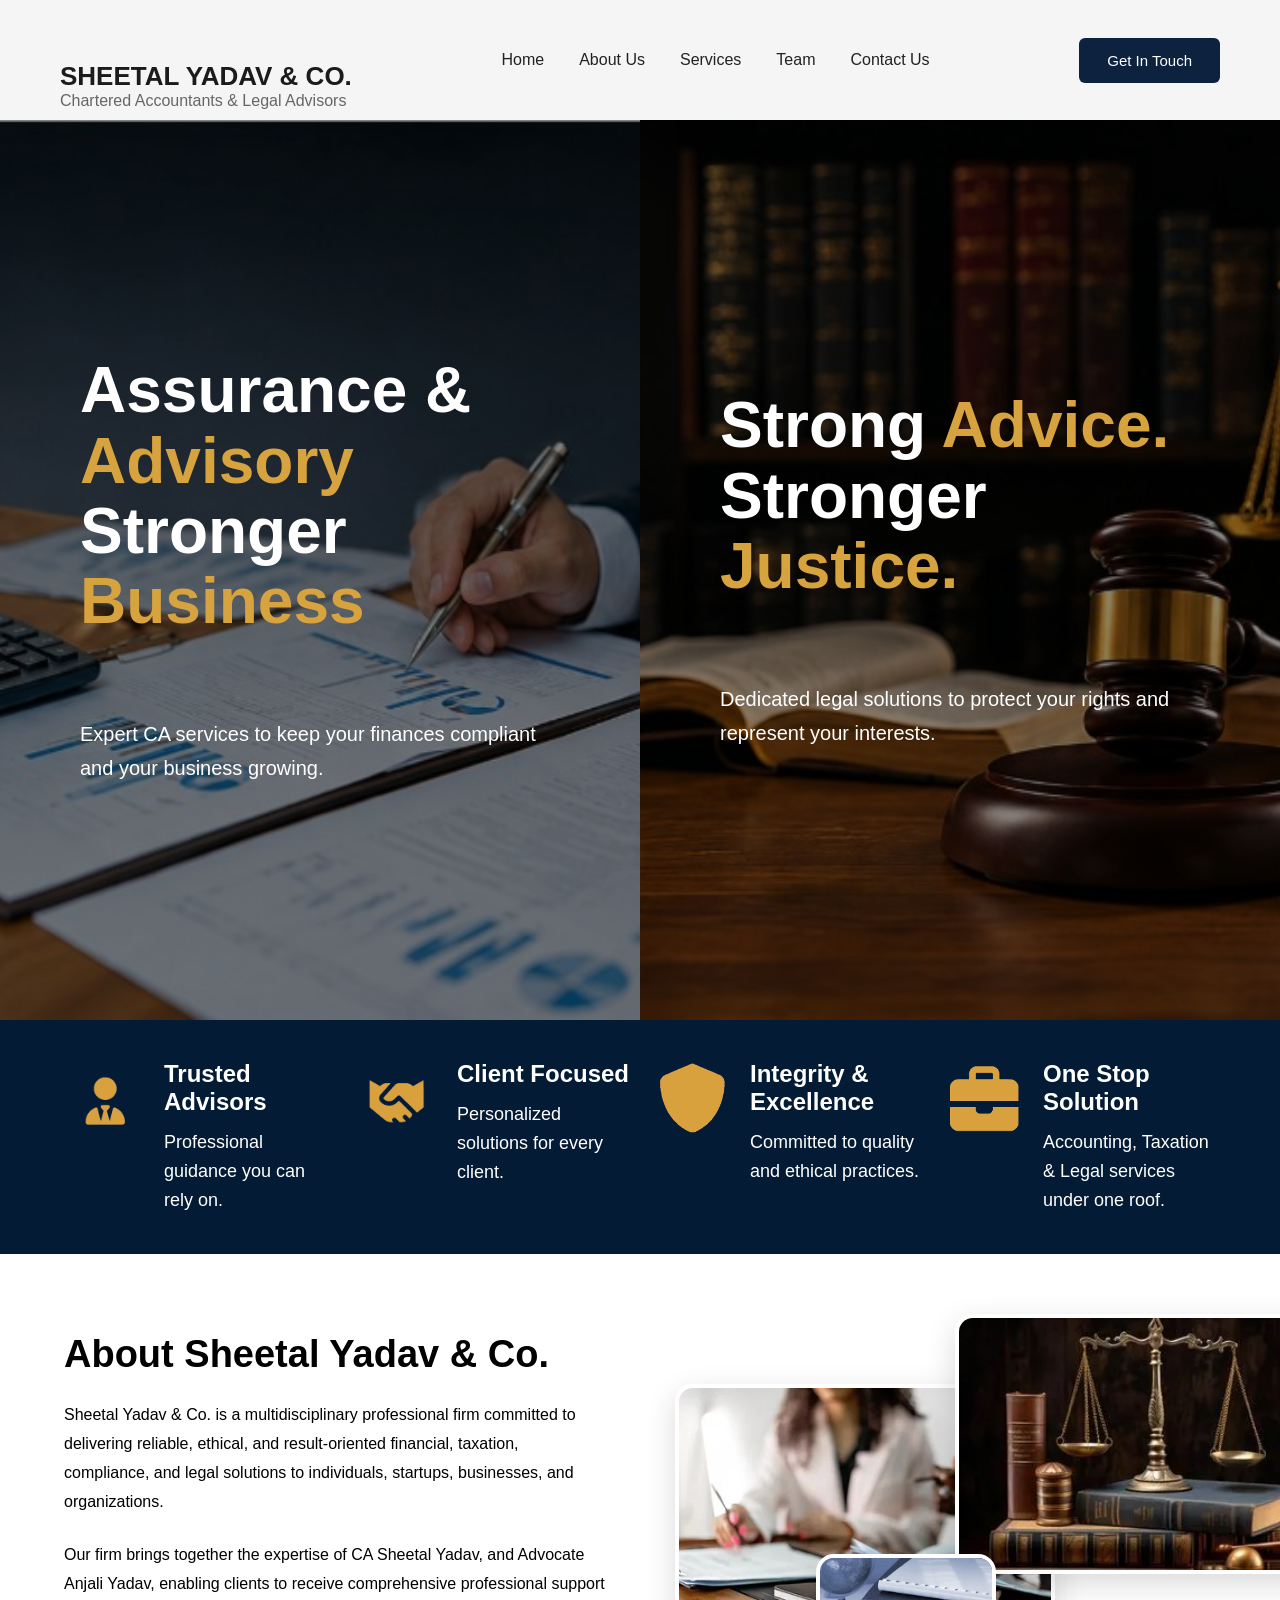
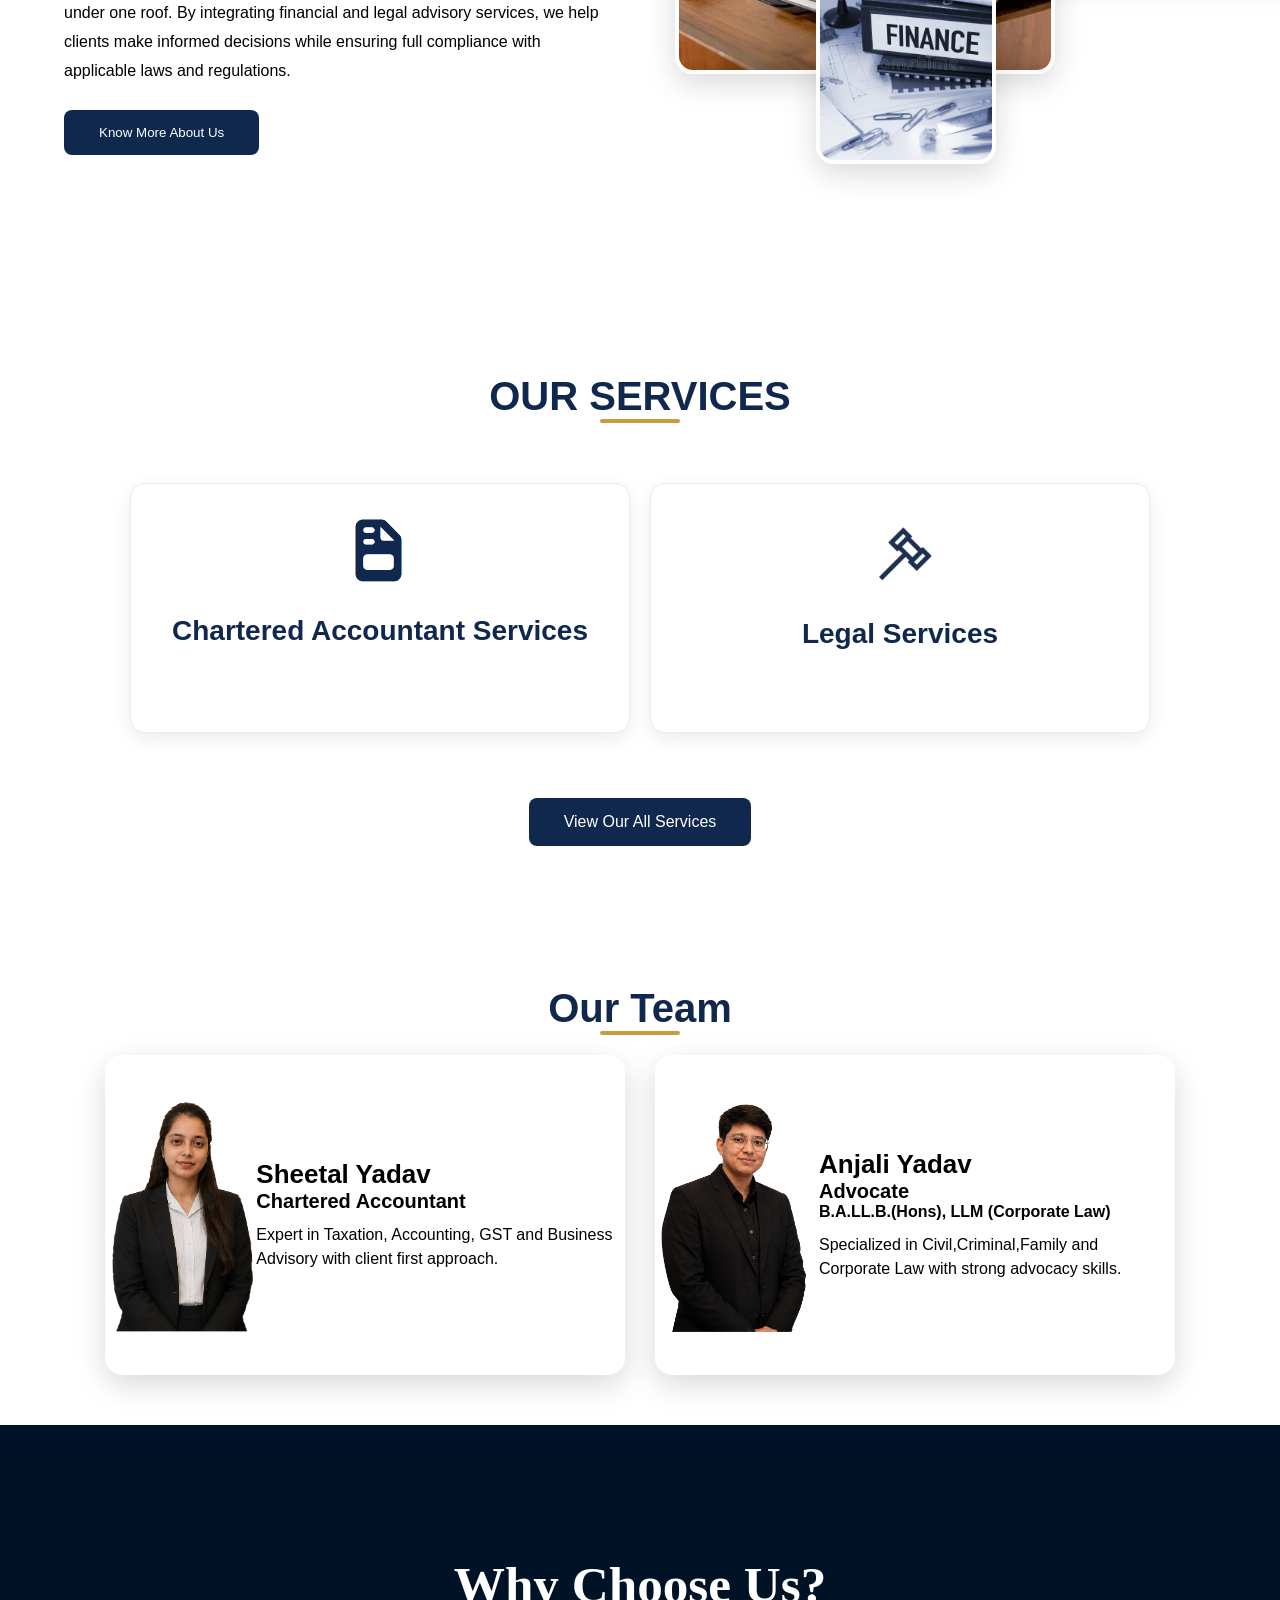
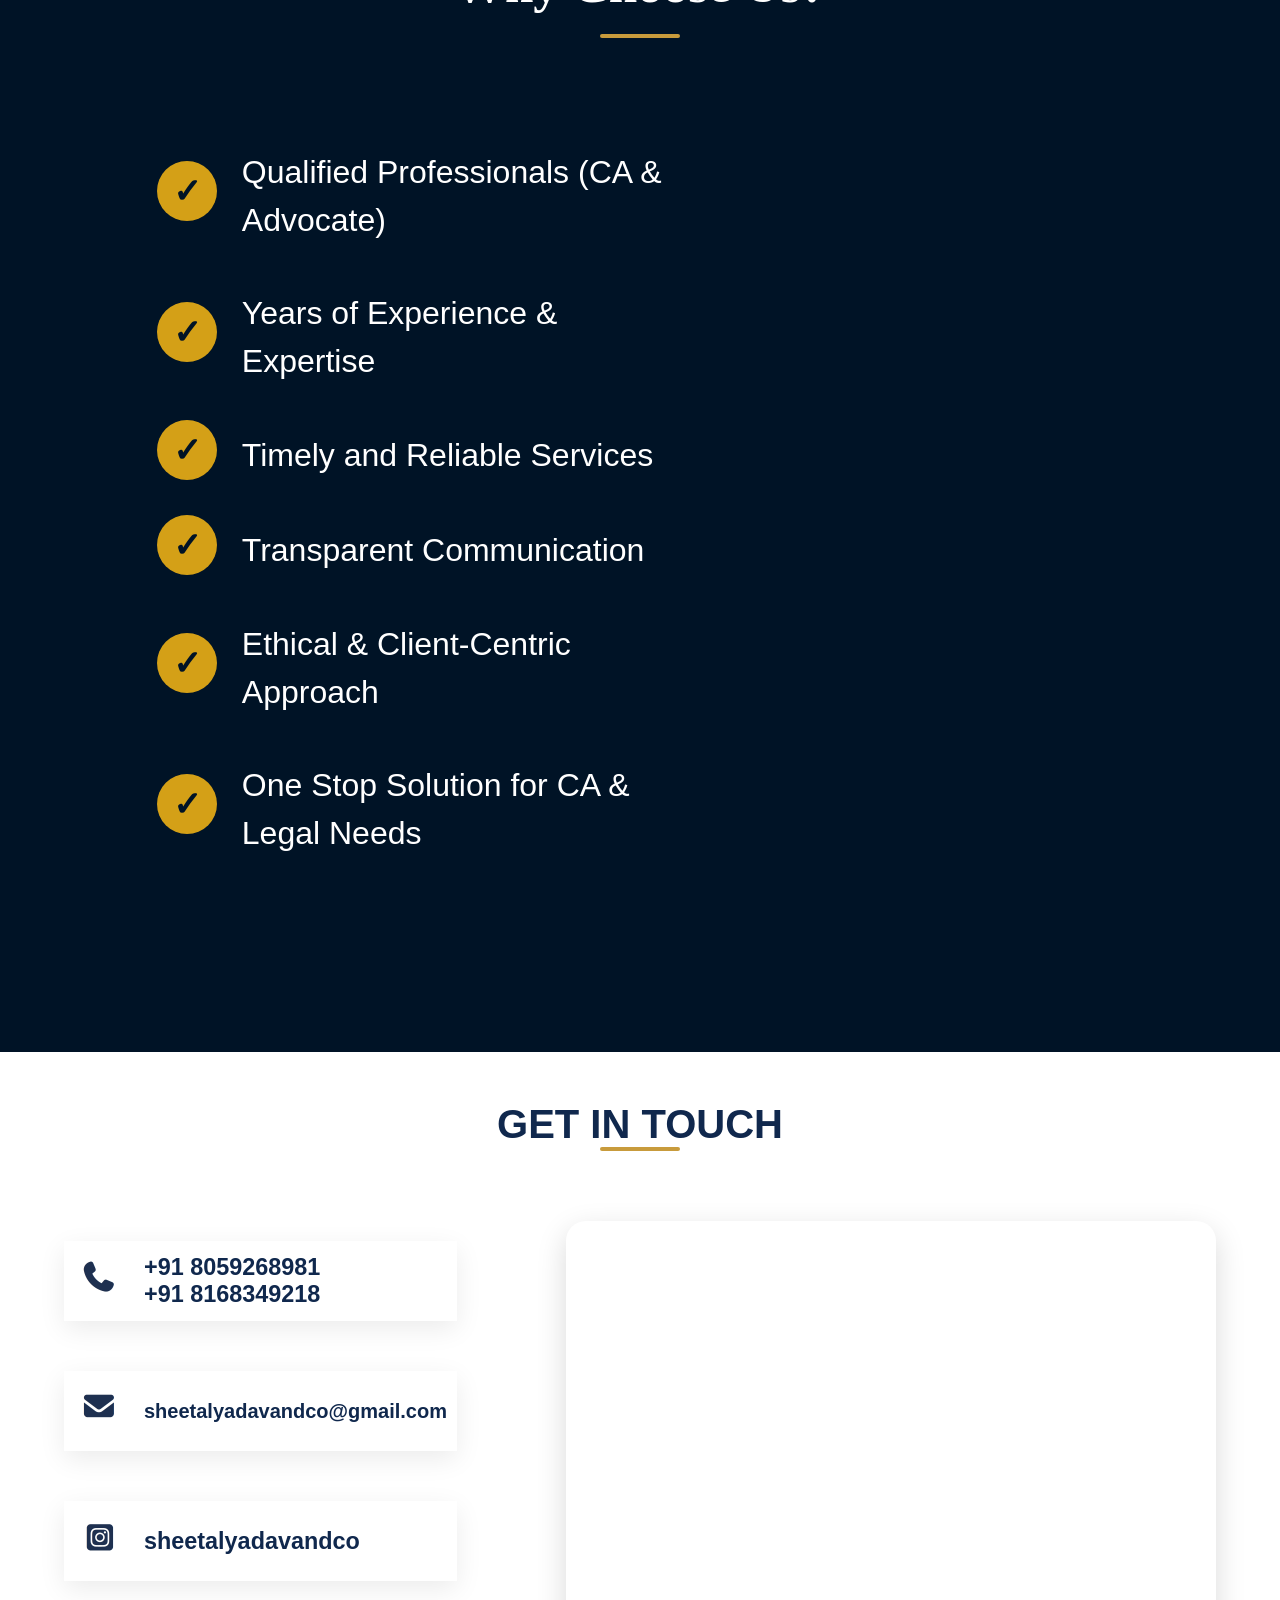
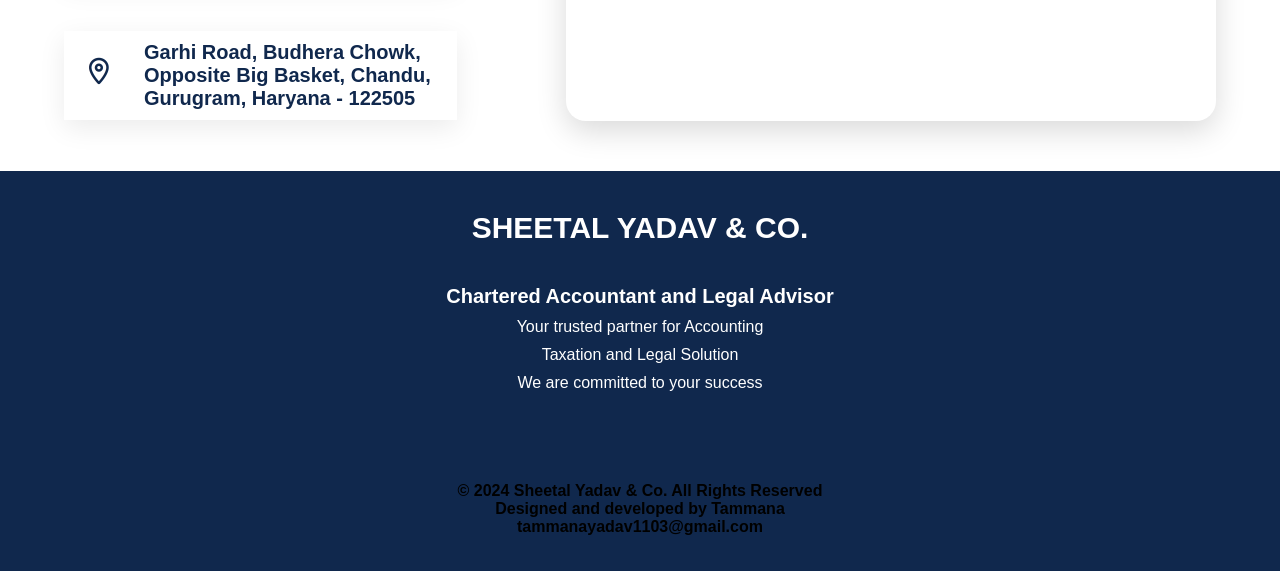
<file: index.html>
<!DOCTYPE html>
<html lang="en">
    <head>
        <meta charset="UTF-8">
        <meta name="viewport" content="width=device-width, initial-scale=1.0">
        <title>Sheetal Yadav & Co.
               CA nd legal firm in Gurugram, Haryana
        </title>
        <meta
        name="description"
        content="Professional Chartered Accountant and Legal Services including GST Registration, Income Tax Return Filing, Company Registration, Audit, Compliance, Consumer Disputes and Business Advisory."
        >
        <link rel="stylesheet" href="stylesheet.css">
    </head>
    <body>
        <header>


    <nav class="navbar">

        <div class="logo">
            <div class="logo-text">
                <h2>SHEETAL YADAV & CO.</h2>
                <p>Chartered Accountants & Legal Advisors</p>
            </div>
        </div>
        <ul class="nav-links">
            <li><a href="#home">Home</a></li>
            <li><a href="#about">About Us</a></li>
            <li><a href="#services">Services </a></li>
            <li><a href="#team">Team</a></li>
            <li><a href="#contact">Contact Us</a></li>
        </ul>
        <a href="#contact">
        <button class="contact-btn">
            Get In Touch
        </button>
        </a>

    </nav>


    <section class="hero">
    <div class="hero-left">
        <div class="overlay"></div>
        <div class="content">
            <h1>
                Assurance & <span>Advisory</span>
                Stronger <span>Business</span>
            </h1>
            <p>
                Expert CA services to keep your finances compliant and your
                business growing.
            </p>
        </div>
    </div>
    <div class="hero-right">
        <div class="overlay"></div>
        <div class="content">
            <h1>
                Strong <span>Advice.</span>
                Stronger <span>Justice.</span>
            </h1>
            <p>
                Dedicated legal solutions to protect your rights and represent
                your interests.
            </p>
        </div>
    </div>
</section>
<section class="features">
    <div class="feature">
        <img src="images/advisor.png">
        <div>
            <h3>Trusted Advisors</h3>
            <p>Professional guidance you can rely on.</p>
        </div>
    </div>
    <div class="feature">
        <img src="images/client.png">
        <div>
            <h3>Client Focused</h3>
            <p>Personalized solutions for every client.</p>
        </div>
    </div>
    <div class="feature">
        <img src="images/integrity.png">
        <div>
            <h3>Integrity & Excellence</h3>
            <p>Committed to quality and ethical practices.</p>
        </div>
    </div>
    <div class="feature">
        <img src="images/onestop.png">
        <div>
            <h3>One Stop Solution</h3>
            <p>Accounting, Taxation & Legal services under one roof.</p>
        </div>
    </div>
</section>
  



    <section id="about" class="aboutus">

    <div class="about-text">
        <h3>About Sheetal Yadav & Co.</h3>
        <p>Sheetal Yadav & Co. is a multidisciplinary professional firm committed to delivering reliable, ethical, and result-oriented financial, taxation, compliance, and legal solutions to individuals, startups, businesses, and organizations.</p>
        <p>Our firm brings together the expertise of CA Sheetal Yadav, and Advocate Anjali Yadav, enabling clients to receive comprehensive professional support under one roof. By integrating financial and legal advisory services, we help clients make informed decisions while ensuring full compliance with applicable laws and regulations.</p>
        <a href="about.html" alt="about page">
        <button>Know More About Us</button>
        </a>

    </div>

    <div class="cards-container">
    <div class=" card card1">
        <img src="images/card employee img.png" alt="">
    </div>
    <div class="card card2">
        <img src="images/card law img.png" alt="">
    </div>
    <div class="card card3">
        <img src="images/card finance img.png" alt="">
    </div>
    </section>
    


    <section id="services" class="services">
        <h2>OUR SERVICES</h2> 
        <div class="gold-line"></div>
    <div class="servicecard-container">
        <div class="service-card">
            <img src="images/gst.png" alt="GST Services">
            <h3>Chartered Accountant Services</h3>
        </div>
        <div class="service-card">
            <img src="images/legal.png" alt="Legal advisory">
            <h3>Legal Services</h3>
        </div>
        <a href="services.html" alt="services page">
        <button class="service-button">View Our All Services</button>
        </a>
    </div>
    </section>



    <section id="team" class="ourteam">
        <h2>Our Team</h2>
        <div class="gold-line"></div>
        <div class="team-container">
            <div class="team-card">
                <img src="images/sheetalsticker.png" alt="sheetal">
                <div class="team-info">
                    <h3>Sheetal Yadav</h3>
                    <h4 class="ca">Chartered Accountant</h4>
                    <p>Expert in Taxation, Accounting, GST and Business Advisory with client first approach.</p>
                </div>
            </div>
            <div class="team-card">
                <img src="images/anjalisticker.png" alt="Anjali">
                <div class="team-info">
                    <h3>Anjali Yadav</h3>
                    <h4>Advocate</h4>
                    <h5>B.A.LL.B.(Hons), LLM (Corporate Law)</h5>
                    <p>Specialized in Civil,Criminal,Family and Corporate Law with strong advocacy skills.</p>
                </div>
            </div>
        </div>
    </section>


      <section class="why-choose-us">

    <h2 class="section-title">Why Choose Us?</h2>

    <div class="gold-line"></div>

    <div class="content">

        <div class="left">

            <div class="item">
                <div class="icon">✓</div>
                <p>Qualified Professionals (CA & Advocate)</p>
            </div>

            <div class="item">
                <div class="icon">✓</div>
                <p>Years of Experience & Expertise</p>
            </div>

            <div class="item">
                <div class="icon">✓</div>
                <p>Timely and Reliable Services</p>
            </div>

            <div class="item">
                <div class="icon">✓</div>
                <p>Transparent Communication</p>
            </div>

            <div class="item">
                <div class="icon">✓</div>
                <p>Ethical & Client-Centric Approach</p>
            </div>

            <div class="item">
                <div class="icon">✓</div>
                <p>One Stop Solution for CA & Legal Needs</p>
            </div>

        </div>

    </div>

</section>



    <section id="contact">
        <h2>GET IN TOUCH</h2>
        <div class="gold-line"></div>
    <section class="contactus">
        <div class="contact-container">
            <div class="contact-info">
            <img src="images/phone.png" alt="Phone">
            <div class="phone-numbers">
              <a href="tel:+918059268981">
              <h3>+91 8059268981</h3>
              </a>
              <a href="tel:+918168349218">
              <h3>+91 8168349218</h3>
             </a>
            </div>
            </div>
            <div class="contact-info">
                <a href="mailto:sheetalyadavandco@gmail.com">
                <img src="images/email.png" alt="email">
                <h3 class="contact-email">sheetalyadavandco@gmail.com</h3>
                </a>
            </div>
            <div class="contact-info">
                <a href="https://www.instagram.com/sheetalyadavandco/" target="_blank">
                <img src="images/instagram.png" alt="instagram">
                <h3>sheetalyadavandco</h3>
                </a>
            </div>
            <div class="contact-info">
                <a href="https://www.google.com/maps/place/Sheetal+Yadav+%26+Co./@28.4694348,76.9130127,17z/data=!3m1!4b1!4m6!3m5!1s0x390d1535e4105b29:0xaf938efd7ea2a444!8m2!3d28.4694348!4d76.9130127!16s%2Fg%2F11zbksq5yw!18m1!1e1?entry=ttu&g_ep=EgoyMDI2MDcyOS4wIKXMDSoASAFQAw%3D%3D" target="_blank">
                <img src="images/location.png" alt="location">
                <h3 class="contact-email">Garhi Road, Budhera Chowk, Opposite Big Basket, Chandu, Gurugram, Haryana - 122505</h3>
                </a>
            </div>
        </div>
        <div class="map">
                <iframe src="https://www.google.com/maps/embed?pb=!1m18!1m12!1m3!1d3507.335556810899!2d76.9104377738084!3d28.469439491471295!2m3!1f0!2f0!3f0!3m2!1i1024!2i768!4f13.1!3m3!1m2!1s0x390d1535e4105b29%3A0xaf938efd7ea2a444!2sSheetal%20Yadav%20%26%20Co.!5e0!3m2!1sen!2sin!4v1785090214910!5m2!1sen!2sin" 
                   width="600" 
                   height="450" s
                   tyle="border:0;" 
                   allowfullscreen="" 
                   loading="lazy" 
                   referrerpolicy="strict-origin-when-cross-origin">
            </iframe>
        </div>
    </section>
    </section>


    <section class="outro">
        <h3>SHEETAL YADAV & CO.</h3>
        <h4>Chartered Accountant and Legal Advisor</h4>
        <p>Your trusted partner for Accounting</p>
        <p>Taxation and Legal Solution</p>
        <p>We are committed to your success</p>
        <h5>© 2024 Sheetal Yadav & Co. All Rights Reserved<br>Designed and developed by Tammana<br> tammanayadav1103@gmail.com</h5>
    </section>
    </body>
</html>
</file>
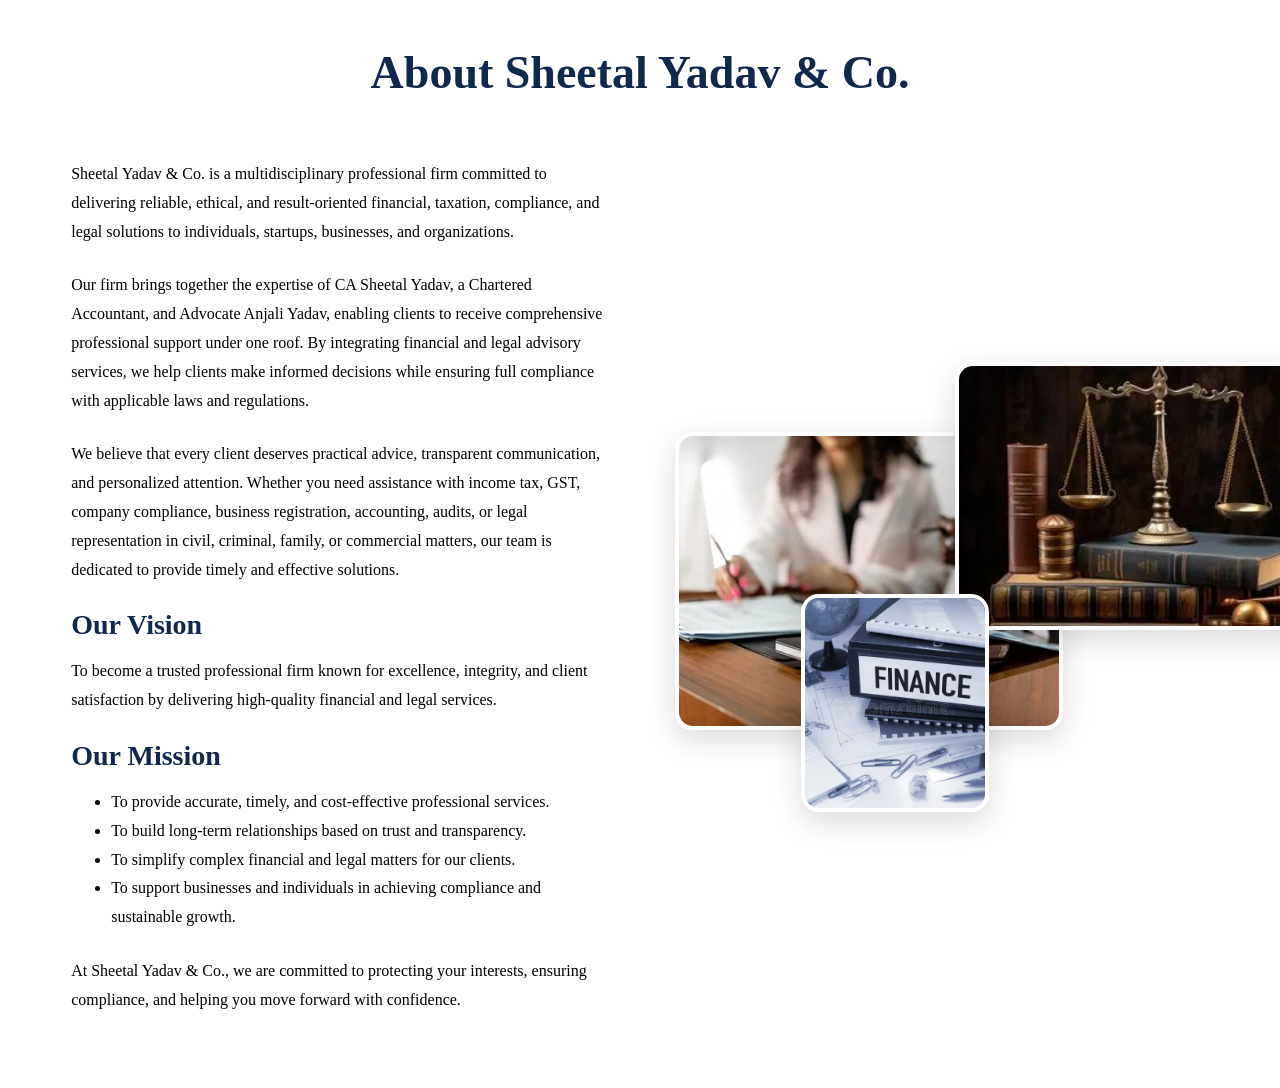
<file: about.html>
<!DOCTYPE html>
<html lang="en">
    <head>
        <meta charset="UTF-8">
        <meta name="viewport" content="width=device-width, initial-scale=1.0">
        <title>My Web Page</title>
        <style>
.aboutus{
    width:90%;
    margin:auto;
    padding:40px 0;
    display:flex;
    justify-content:space-between;
    align-items:center;
    gap:70px;
}
.about-text{
    flex:1;
}
.about-text h2{
    font-size: 28px;
    margin-bottom: 2px;
    color: #10284d;
}
.heading h3{
    font-size:46px;
    margin-bottom: 5px;
    text-align: center;
    color: #10284d;
}
.list{
    font-size:16px;
    line-height:1.8;
    margin-bottom:25px;
}
.about-text p{
    font-size:16px;
    line-height:1.8;
    margin-bottom:25px;
}
.cards-container{
    position:relative;
    flex:1;
    max-width:760px;
    height:500px;
    margin-left:0;
}
.card{
    position:absolute;
    overflow:hidden;
    border-radius:18px;
    border:4px solid white;
    box-shadow:0 10px 30px rgba(0,0,0,.15);
}
.card img{
    width:100%;
    height:100%;
    object-fit:cover;
    display:block;
}
.card1{
    width:380px;
    height:290px;
    left:0;
    top:90px;
    z-index:1;
}
.card2{
    width:400px;
    height:260px;
    left:280px;
    top:20px;
    z-index:2;
}
.card3{
    width:180px;
    height:210px;
    right:220px;
    bottom:30px;
    z-index:3;
}
@media (max-width:768px){
    
.aboutus{
    flex-direction:column;
    gap:40px;
}
.about-text{
    width:100%;
    text-align:center;
}
.about-text h3{
    font-size:30px;
}
.about-text p{
    font-size:15px;
}
.cards-container{
    width:100%;
    height:auto;
    display:grid;
    grid-template-columns:1fr;
    gap:20px;
    position:static;
}
.card{
    position:static;
    width:100%;
    height:250px;
}
.card img{
    width:100%;
    height:100%;
    object-fit:cover;
}
}
        </style>
    </head>
    <body>
    <div class="heading">
        <h3>About Sheetal Yadav & Co.</h3>
    </div>
    <section id="about" class="aboutus">
    <div class="about-text">
        <p>Sheetal Yadav & Co. is a multidisciplinary professional firm committed to delivering reliable, ethical, and result-oriented financial, taxation, compliance, and legal solutions to individuals, startups, businesses, and organizations.</p>
        <p>Our firm brings together the expertise of CA Sheetal Yadav, a Chartered Accountant, and Advocate Anjali Yadav, enabling clients to receive comprehensive professional support under one roof. By integrating financial and legal advisory services, we help clients make informed decisions while ensuring full compliance with applicable laws and regulations.</p>
        <p>We believe that every client deserves practical advice, transparent communication, and personalized attention. Whether you need assistance with income tax, GST, company compliance, business registration, accounting, audits, or legal representation in civil, criminal, family, or commercial matters, our team is dedicated to provide timely and effective solutions.</p>
        <h2>Our Vision</h2>
        <p>To become a trusted professional firm known for excellence, integrity, and client satisfaction by delivering high-quality financial and legal services.</p>
        <h2>Our Mission</h2>
        <ul class="list">
            <li>To provide accurate, timely, and cost-effective professional services.</li>
            <li>To build long-term relationships based on trust and transparency.</li>
            <li>To simplify complex financial and legal matters for our clients.</li>
            <li>To support businesses and individuals in achieving compliance and sustainable growth.</li>
        </ul>
        <p>At Sheetal Yadav & Co., we are committed to protecting your interests, ensuring compliance, and helping you move forward with confidence.</p>
    </div>

   
    <div class="cards-container">
    <div class=" card card1">
        <img src="images/card employee img.png" alt="">
    </div>
    <div class="card card2">
        <img src="images/card law img.png" alt="">
    </div>
    <div class="card card3">
        <img src="images/card finance img.png" alt="">
    </div>
    </section>
    </body>
</html>
</file>
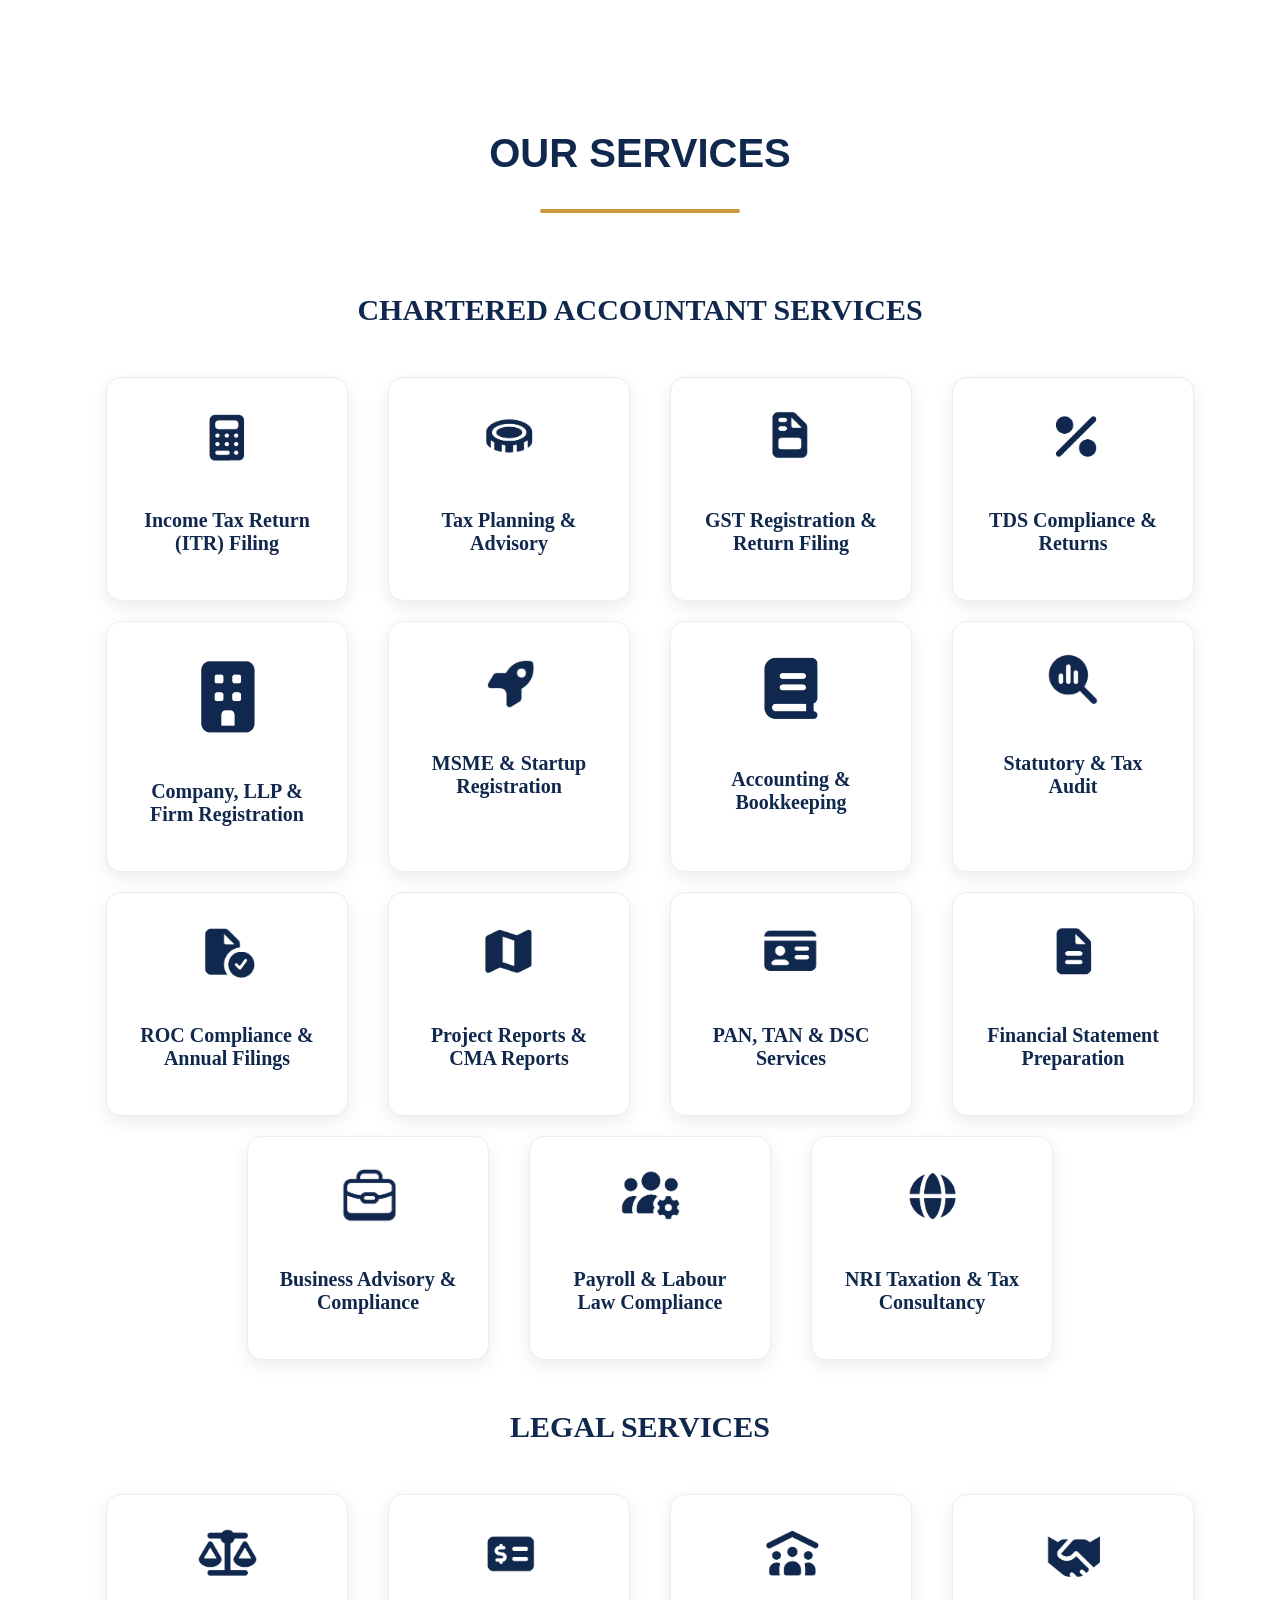
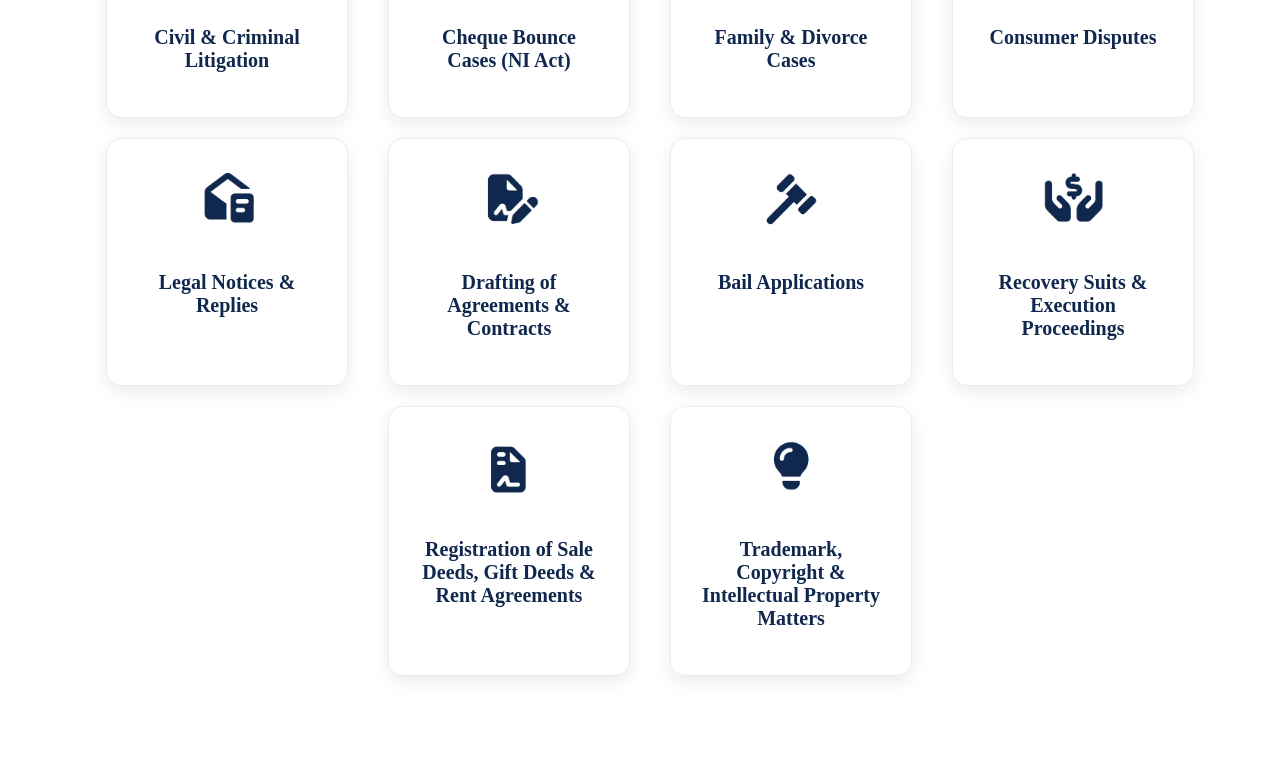
<file: services.html>
<!DOCTYPE html>
<html lang="en">
    <head>
        <meta charset="UTF-8">
        <meta name="viewport" content="width=device-width, initial-scale=1.0">
        <title>My Web Page</title>
        <style>
.services h2{
    font-family: sans-serif;
    color: #10284d;
    text-align:center;
    font-size:40px;
}
.services{
    width:90%;
    margin:auto;
    padding:90px 0;
    text-align:center;
}
.gold-line{
    width: 200px;
    height:4px;
    background:#C89B3C;
    margin:auto;
    border-radius:10px;
    margin-bottom:50px;
}
/*for whole service container*/
.servicecard-container{
    display:flex;
    justify-content:center;
    gap:20px;
    flex-wrap:wrap;
}
.ca-services, .legal-services{
    display:flex;
    justify-content:center;
    gap:20px;
    flex-wrap:wrap;
}
.ca-services h3,
.legal-services h3{
    width:100%;          /* Take the full row */
    flex-basis:100%;     /* Force a new line */
    text-align:center;
    font-size:30px;
    color:#10284d;
    margin-bottom:30px;
}
/*for individual card*/
.service-card{
    width:180px;
    background:white;
    padding:30px 30px;
    border-radius:15px;
    border:1px solid #ececec;
    box-shadow:0 6px 18px rgba(0,0,0,.08);
    transition:.3s;
    margin-left:20px;
}
/*for service icon */
.service-card img{
    width:60px;
    margin-bottom:20px;
}
/*heading*/
.service-card h3{
    font-size:20px;
    margin-bottom:15px;
}
/*hover effect*/
.service-card:hover{
    transform:translateY(-10px);
    box-shadow:0 18px 40px rgba(0,0,0,.15);
}

</style>
    </head>

    <body>
        <section id="services" class="services">
        <h2>OUR SERVICES</h2> 
        <div class="gold-line"></div>
    <div class="servicecard-container">
    <div class="ca-services">
        <h3>CHARTERED ACCOUNTANT SERVICES</h3>
        <div class="service-card">
            <img src="images/income tax.png" alt="income tax return">
            <h3>Income Tax Return (ITR) Filing</h3>
        </div>
        <div class="service-card">
            <img src="images/tax planning.png" alt="Tax planning">
            <h3>Tax Planning & Advisory</h3>
        </div>
        <div class="service-card">
            <img src="images/gst.png" alt="GST registration">
            <h3>GST Registration & Return Filing</h3>
        </div>
        <div class="service-card">
            <img src="images/tds.png" alt="TDS Compliance & Returns">
            <h3>TDS Compliance & Returns</h3>
        </div>
        <div class="service-card">
            <img src="images/company llp.png" alt="Company, LLP & Firm Registration">
            <h3>Company, LLP & Firm Registration</h3>
        </div>
        <div class="service-card">
            <img src="images/startup.png" alt="MSME & Startup Registration ">
            <h3>MSME & Startup Registration</h3>
        </div>
        <div class="service-card">
            <img src="images/bookkeeping.png" alt="Accounting & Bookkeeping">
            <h3>Accounting & Bookkeeping</h3>
        </div>
        <div class="service-card">
            <img src="images/tax audit.png" alt="Statutory & Tax Audit">
            <h3>Statutory & Tax Audit</h3>
        </div>
        <div class="service-card">
            <img src="images/annual.png" alt="ROC Compliance & Annual Filings">
            <h3>ROC Compliance & Annual Filings</h3>
        </div>
        <div class="service-card">
            <img src="images/cma reports.png" alt="Project Reports & CMA Reports">
            <h3>Project Reports & CMA Reports</h3>
        </div>
        <div class="service-card">
            <img src="images/pan card.png" alt="PAN, TAN & DSC Services">
            <h3>PAN, TAN & DSC Services</h3>
        </div>
        <div class="service-card">
            <img src="images/financial statement.png" alt="Financial Statement Preparation">
            <h3>Financial Statement Preparation</h3>
        </div>
        <div class="service-card">
            <img src="images/business.png" alt="Business Advisory">
            <h3>Business Advisory & Compliance</h3>
        </div>
        <div class="service-card">
            <img src="images/labour law.png" alt="payroll">
            <h3>Payroll & Labour Law Compliance</h3>
        </div>
        <div class="service-card">
            <img src="images/nri.png" alt="nri tax">
            <h3>NRI Taxation & Tax Consultancy</h3>
        </div>
    </div>
    <div class="legal-services">
        <h3>LEGAL SERVICES</h3>
        <div class="service-card">
            <img src="images/civil.png" alt="Civil & Criminal Litigation">
            <h3>Civil & Criminal Litigation</h3>
        </div>
        <div class="service-card">
            <img src="images/cheque bounce.png" alt="Cheque Bounce Cases">
            <h3>Cheque Bounce Cases (NI Act)</h3>
        </div>
        <div class="service-card">
            <img src="images/family.png" alt="Family & Divorce Cases">
            <h3>Family & Divorce Cases</h3>
        </div>
        <div class="service-card">
            <img src="images/consumer.png" alt="Consumer Disputes">
            <h3>Consumer Disputes</h3>
        </div>
        <div class="service-card">
            <img src="images/legal notice.png" alt="Legal Notices">
            <h3>Legal Notices & Replies</h3>
        </div>
        <div class="service-card">
            <img src="images/drafting.png" alt="Drafting of Agreements & Contracts">
            <h3>Drafting of Agreements & Contracts</h3>
        </div>
        <div class="service-card">
            <img src="images/bail.png" alt="Bail Applications">
            <h3>Bail Applications</h3>
        </div>
        <div class="service-card">
            <img src="images/resolvery suit.png" alt="Recovery Suits & Execution Proceedings">
            <h3>Recovery Suits & Execution Proceedings</h3>
        </div>
        <div class="service-card">
            <img src="images/sales deed.png" alt="Registration of Sale Deeds, Gift Deeds & Rent Agreements">
            <h3>Registration of Sale Deeds, Gift Deeds & Rent Agreements</h3>
        </div>
        <div class="service-card">
            <img src="images/trademark.png" alt="Trademark, Copyright & Intellectual Property Matters">
            <h3>Trademark, Copyright & Intellectual Property Matters</h3>
        </div>
    </div>
    </div>
    </section>
    </body>
</html>
</file>
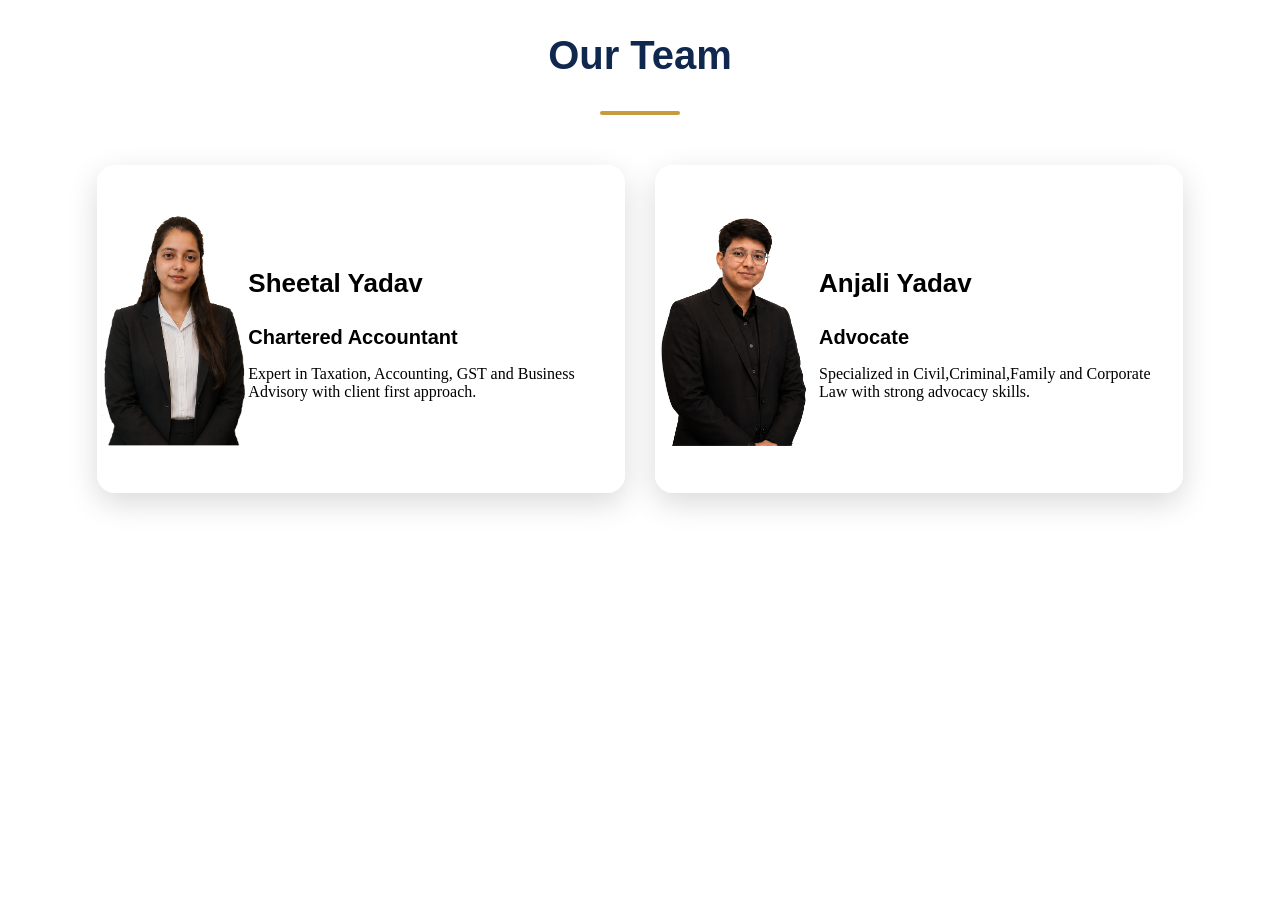
<file: team.html>
<!DOCTYPE html>
<html lang="en">
    <head>
        <meta charset="UTF-8">
        <meta name="viewport" content="width=device-width, initial-scale=1.0">
        <title>My Web Page</title>
        <style>
            .ourteam h2{
    font-family: sans-serif;
    color: #10284d;
    text-align:center;
    font-size:40px;
}
.gold-line{
    width:80px;
    height:4px;
    background:#C89B3C;
    margin:auto;
    border-radius:10px;
    margin-bottom:50px;
}
/*card-container*/
.team-container{
    display: flex;
    justify-content: center;
    gap: 30px;
    flex-wrap: wrap;
}
.team-card{
    width: 520px;
    height: 320px;
    display: flex;
    align-items: center;
    border: 1px solid #ececec;
    overflow:hidden;
    border-radius:18px;
    border:4px solid white;
    box-shadow:0 10px 30px rgba(0,0,0,.15);
    transition: 1s;
}
.team-card:hover{
    transform:translateY(-8px);
    box-shadow:0 20px 40px rgba(0,0,0,.15);
}
.team-card img{
    width:180px;
    height:240px;
    object-fit:cover;
}
.team-card h3{
    font-family: sans-serif;
    font-size:26px;
}
.team-card h4{
    font-family:sans-serif;
    font-size: 20px;
    margin-bottom: 12px;
}
        </style>
        
    </head>
    <body>
    <section id="team"class="ourteam">
        <h2>Our Team</h2>
        <div class="gold-line"></div>
        <div class="team-container">
            <div class="team-card">
                <img src="images/sheetalsticker.png" alt="sheetal">
                <div class="team-info">
                    <h3>Sheetal Yadav</h3>
                    <h4>Chartered Accountant</h4>
                    <p>Expert in Taxation, Accounting, GST and Business Advisory with client first approach.</p>
                </div>
            </div>
            <div class="team-card">
                <img src="images/anjalisticker.png" alt="Anjali">
                <div class="team-info">
                    <h3>Anjali Yadav</h3>
                    <h4>Advocate</h4>
                    <p>Specialized in Civil,Criminal,Family and Corporate Law with strong advocacy skills.</p>
                </div>
            </div>
        </div>
    </section>
    </body>
</html>
</file>
<file: stylesheet.css>
*{
    margin:0;
    padding:0;
    box-sizing:border-box;
}
/*------------------------------------------Navbar----------------------------------------------*/
.navbar{
    width:100%;
    height:120px;
    display:flex;
    justify-content:space-between;
    align-items:center;

    padding:0 60px;
    background:whitesmoke;
    box-shadow:10px 3px 10px rgba(0,0,0,.08);
}
.logo{
    display:flex;
    align-items:center;
    gap:20px;
}
.logo-text h2{
    font-size:26px;
    color:#1b1b1b;
}
.logo-text p{
    font-size:16px;
    color:#666;
}
.nav-links{
    display:flex;
    list-style:none;
    gap:35px;
}
.nav-links a{
    text-decoration:none;
    color:#222;
    font-size:16px;
    transition:.3s;
}
.nav-links a:hover{
    color:#B88A2D;
}
.contact-btn{
    background:#0C223F;
    color:white;

    padding:14px 28px;

    border:none;
    border-radius:6px;

    cursor:pointer;

    font-size:15px;
    transition:.3s;
}
.contact-btn:hover{
    background:#173B69;
}
/* when size is reduced and screen gets smaller
so home,about,services section are gone and only name and contact button exist */

@media (max-width: 1100px){
    /* Hide less important links */

    .nav-links li:nth-child(1),   
    .nav-links li:nth-child(2),   
    .nav-links li:nth-child(3),   
    .nav-links li:nth-child(4),
    .nav-links li:nth-child(5){

        display:none;
    }
    .navbar{
        padding:0 30px;
    }
    .nav-links{
        gap:20px;
    }
    .logo-text h2{
        font-size:22px;
    }
    .logo-text p{
        display:none;
    }

}
/*-------------------------------------home section-----------------------------------------*/
/*--------for desktop--------------*/
*{
    margin:0;
    padding:0;
    box-sizing:border-box;
}
.hero{
    display:flex;
    width:100%;
    min-height:100vh;
}
.hero-left,
.hero-right{
    width:50%;
    position:relative;
    display:flex;
    align-items:center;

    background-size:cover;
    background-position:center;
    background-repeat:no-repeat;

}
.hero-left{
    background: url("images/accounting.jpg") center center/cover no-repeat;
}
.hero-right{
    background: url("images/legal.jpg") center center/cover no-repeat;
}
.content{
    position:relative;
    z-index:2;

    display:flex;
    flex-direction:column;
    
    align-items:flex-start;

    width:100%;
    max-width:700px;

    padding:80px;
}
.content h1{
    font-size:clamp(48px,5vw,80px);
    line-height:1.1;
    margin-bottom:10px;
    color: white;
}
.content span{
    color:#d6a33f;
}
.content p{
    font-size:clamp(20px,1.5vw,28px);
    line-height:1.7;
    max-width:600px;
    margin-top:10px;
    color: white;
}
.overlay{
    position:absolute;
    top:0;
    left:0;
    width:100%;
    height:100%;
    background:rgba(0,0,0,0.45);
}
/* ---------------- FEATURES ---------------- */
.features{
    background:#041b35;
    display:grid;
    grid-template-columns:repeat(4,1fr);
    gap:20px;
    padding:40px 5%;
}
.feature{
    display:flex;
    gap:20px;
    color:white;
    align-items:flex-start;
}
.feature img{
    width:80px;
}
.feature h3{
    margin-bottom:12px;
    font-size:24px;
}
.feature p{
    font-size:18px;
    line-height:1.6;
}
/*----------for mobile-----------------*/
@media(max-width:768px){
.hero{
    flex-direction:column;
}
.hero-left,
.hero-right{
    width:100%;
    min-height:60vh;
}
.content{
    max-width:100%;
    padding:40px;
    text-align:center;
}
.content h1{
    font-size:36px;
}
.content p{
    font-size:18px;
}
.features{
    grid-template-columns:1fr;
}
.feature{
    justify-content:center;
    text-align:center;
    flex-direction:column;
    align-items:center;
}
}
/*----------------------------------------------about me----------------------------------------------*/
.aboutus{
    width:90%;
    margin:auto;
    padding:40px 0;
    display:flex;
    justify-content:space-between;
    align-items:center;
    gap:70px;
}
.about-text{
    flex:1;
}
.about-text h3{
    font-size:38px;
    margin-bottom:25px;
}
.about-text p{
    font-size:16px;
    line-height:1.8;
    margin-bottom:25px;
}
.about-text button{
    padding:15px 35px;
    border:none;
    border-radius:8px;
    background:#10284d;
    color:white;
    cursor:pointer;
}
.cards-container{
    position:relative;
    flex:1;
    max-width:760px;
    height:500px;
    margin-left:0;
}
.card{
    position:absolute;
    overflow:hidden;
    border-radius:18px;
    border:4px solid white;
    box-shadow:0 10px 30px rgba(0,0,0,.15);
}
.card img{
    width:100%;
    height:100%;
    object-fit:cover;
    display:block;
}
.card1{
    width:380px;
    height:290px;
    left:0;
    top:90px;
    z-index:1;
}
.card2{
    width:400px;
    height:260px;
    left:280px;
    top:20px;
    z-index:2;
}
.card3{
    width:180px;
    height:210px;
    right:220px;
    bottom:30px;
    z-index:3;
}
@media (max-width:768px){

.aboutus{
    flex-direction:column;
    gap:40px;
}
.about-text{
    width:100%;
    text-align:center;
}
.about-text h3{
    font-size:30px;
}
.about-text p{
    font-size:15px;
}
.cards-container{
    width:100%;
    height:auto;
    display:grid;
    grid-template-columns:1fr;
    gap:20px;
    position:static;
}
.card{
    position:static;
    width:100%;
    height:250px;
}
.card1,.card2{
    display:none;
}
.card3{
    width:100%;
    height:100%;
    object-fit:cover;
}
}
/*-------------------------------------services-------------------------------------------------*/
.services h2{
    font-family: sans-serif;
    color: #10284d;
    text-align:center;
    font-size:40px;
}
.services{
    width:90%;
    margin:auto;
    padding:90px 0;
    text-align:center;
}
.gold-line{
    width: 200px;
    height:4px;
    background:#C89B3C;
    margin:auto;
    border-radius:10px;
    margin-bottom:50px;
}
/*for whole service container*/
.servicecard-container{
    display:flex;
    justify-content:center;
    gap:20px;
    flex-wrap:wrap;
}
/*for individual card*/
.service-card{
    width:500px;
    height: 250px;
    background:white;
    padding:30px 18px;
    border-radius:15px;
    border:1px solid #ececec;
    box-shadow:0 6px 18px rgba(0,0,0,.08);
    transition:.3s;
    margin-top:40px;
}
/*for service icon */
.service-card img{
    width:80px;
    margin-bottom:20px;
}
/*heading*/
.service-card h3{
    font-size:28px;
    margin-bottom:15px;
    color:#10284d;
}
/*hover effect*/
.service-card:hover{
    transform:translateY(-10px);
    box-shadow:0 18px 40px rgba(0,0,0,.15);
}
/*button*/
.service-button{
    margin-top:45px;
    padding:15px 35px;
    background:#10284d;
    color:white;
    border:none;
    border-radius:8px;
    font-size:16px;
    cursor:pointer;
    transition:.3s;
}
.service-button:hover{
    background:#173866;
}
@media (max-width:768px){
.services-grid{
    display:flex;
    flex-direction:column;
    align-items:center;
}
.service-card{
    width:90%;
    max-width:320px;
}
.service-btn{
    margin-top:30px;
    width:90%;
    max-width:320px;
    text-align:center;
}
}
/*---------------------------------------our team------------------------------------------------------*/
.ourteam h2{
    font-family: sans-serif;
    color: #10284d;
    text-align:center;
    font-size:40px;
}
.gold-line{
    width:80px;
    height:4px;
    background:#C89B3C;
    margin:auto;
    border-radius:10px;
    margin-bottom:50px;
}
/*card-container*/
.team-container{
    display: flex;
    justify-content: center;
    gap: 30px;
    flex-wrap: wrap;
}
.team-card{
    width: 520px;
    height: 320px;
    display: flex;
    align-items: center;
    border: 1px solid #ececec;
    overflow:hidden;
    border-radius:18px;
    border:4px solid white;
    box-shadow:0 10px 30px rgba(0,0,0,.15);
    transition: 1s;
}
.team-card:hover{
    transform:translateY(-8px);
    box-shadow:0 20px 40px rgba(0,0,0,.15);
}
.team-card img{
    width:180px;
    height:240px;
    object-fit:cover;
}
.team-card h3{
    font-family: sans-serif;
    font-size:26px;
}
.team-card h4{
    font-family:sans-serif;
    font-size: 20px;
}
.team-card h5{
    font-family:sans-serif;
    font-size: 16px;
    margin-bottom: 12px;
}
.team-card p{
    font-family:sans-serif;
    font-size: 16px;
    line-height: 1.5;
    margin-top: 10px;
}
/*-------------------------------------------why choose us-----------------------------------------------*/
*{
    margin:0;
    padding:0;
    box-sizing:border-box;
}
body{
    font-family:Arial, Helvetica, sans-serif;
}
.why-choose-us{
    margin-top:50px;
    width:100%;
    background:#001326;
    padding:80px 6%;
}
/* Heading */
.section-title{

    text-align:center;
    color:#fff;
    font-family:Georgia, serif;
    font-size:clamp(40px,4vw,72px);
    margin-bottom:20px;
}
.gold-line{
    width:220px;
    height:5px;
    background:#d4a017;
    margin:0 auto 60px;
}
/* Layout */
.content{
    display:flex;
    justify-content:space-between;
    align-items:center;
    gap:60px;
}
/* Left */
.left{
    flex:1;
}
.item{
    display:flex;
    align-items:center;
    gap:25px;
    margin-bottom:35px;
}
.icon{
    width:60px;
    height:60px;
    border-radius:50%;
    background:#d4a017;

    display:flex;
    justify-content:center;
    align-items:center;

    font-size:34px;
    color:#001326;
    font-weight:bold;

    flex-shrink:0;
}
.item p{

    color:white;
    font-size:32px;
    line-height:1.5;
}
/* ---------- Tablet ---------- */
@media(max-width:992px){
.item p{
    font-size:26px;
}
.right img{
    max-width:500px;
}
}
/* ---------- Mobile ---------- */

@media(max-width:768px){
.content{
    flex-direction:column;
}
.right{
    order:-1;
}
.right img{
    width:80%;
    max-width:350px;
    margin-bottom:40px;
}
.item{
    align-items:flex-start;
}
.item p{
    font-size:20px;
}
.icon{
    width:45px;
    height:45px;
    font-size:24px;
}
.gold-line{
    margin-bottom:40px;
}
}
/* ---------- Mobile ---------- */
@media(max-width:768px){
.why-choose-us{
    padding:60px 25px;
}
.left h2{
    font-size:38px;
    white-space: normal;
}
.gold-line{
    width:170px;
    margin:20px auto 40px;
}
.left li{
    align-items:flex-start;
    gap:18px;
    margin-bottom:28px;
}
.icon{
    width:45px;
    height:45px;
    font-size:22px;
}
.left span{
    font-size:20px;
    white-space: normal;
}
}
/*--------------------------------------------contactus---------------------------------------------------*/
h2{
    font-family: sans-serif;
    color: #10284d;
    text-align:center;
    font-size:40px;
    margin-top: 50px;
}
.contactus{
    width:90%;
    margin:auto;
    padding:50px 0;
    display:flex;
    justify-content:space-between;
    align-items:flex-start;
    gap:50px;
}
.gold-line{
    width:80px;
    height:4px;
    background:#C89B3C;
    margin:auto;
    border-radius:10px;
    margin-bottom:20px;
}
.contact-container{
    width:35%;
    flex-direction:column;
    display: flex;
    justify-content: center;
    gap: 30px;
    flex-wrap: wrap;
}
.contact-info{
    display: flex;
    align-items: center;
    background: white;
    color:#10284d;
    margin-top: 20px;
    border:none;
    border: radius 15px;
    font-size:20px;
    padding: 10px;
    transition:.3s;
    box-shadow:0 8px 25px rgba(0,0,0,.08);
}
.contact-email{
    font-size:20px;
}
.contact-info{
    display:flex;
    align-items:center;
    gap:20px;
}
.contact-info a{
    display:flex;
    align-items:center;
    gap:20px;
    width:100%;

    text-decoration:none;
    color:#10284d;
}
.contact-info:hover{
    background:#a8b7cb;
}
.contact-info img{
    width:50px;
    margin-bottom:10px;
}
.map{
    width:100%;
    display:flex;
    justify-content:flex-end; 
}
.map iframe{
    width:650px;
    height:500px;
    border:none;
    border-radius:20px;
    box-shadow:0 10px 30px rgba(0,0,0,.15);
}
@media (max-width:768px){
.contactus{
    flex-direction:column;
    align-items:center;
}
.contact-container{
    width:100%;
}
.contact-info{
    width:100%;
}
.contact-email{
    font-size:16px;
}
.map{
    width:100%;
    justify-content:center;
}
.map iframe{
    width:100%;
    max-width:400px;
    height:300px;
}
}
/*-------------------------------------------------outro-------------------------------------------------*/
.outro{
    background:#10284d ;
    height: 400px;
}
.outro h3{
    color: white;
    padding-top: 40px;
    font-size: 30px;
    text-align: center;
}
.outro h4{
    color: white;
    padding-top: 40px;
    font-size: 20px;
    text-align: center;
}
.outro p{
    color: white;
    padding-top: 10px;
    font-size: 16px;
    text-align: center;
}
.outro h5{
    margin-top: 80px;
    padding-top: 10px;
    font-size: 16px;
    text-align: center;
}
</file>
